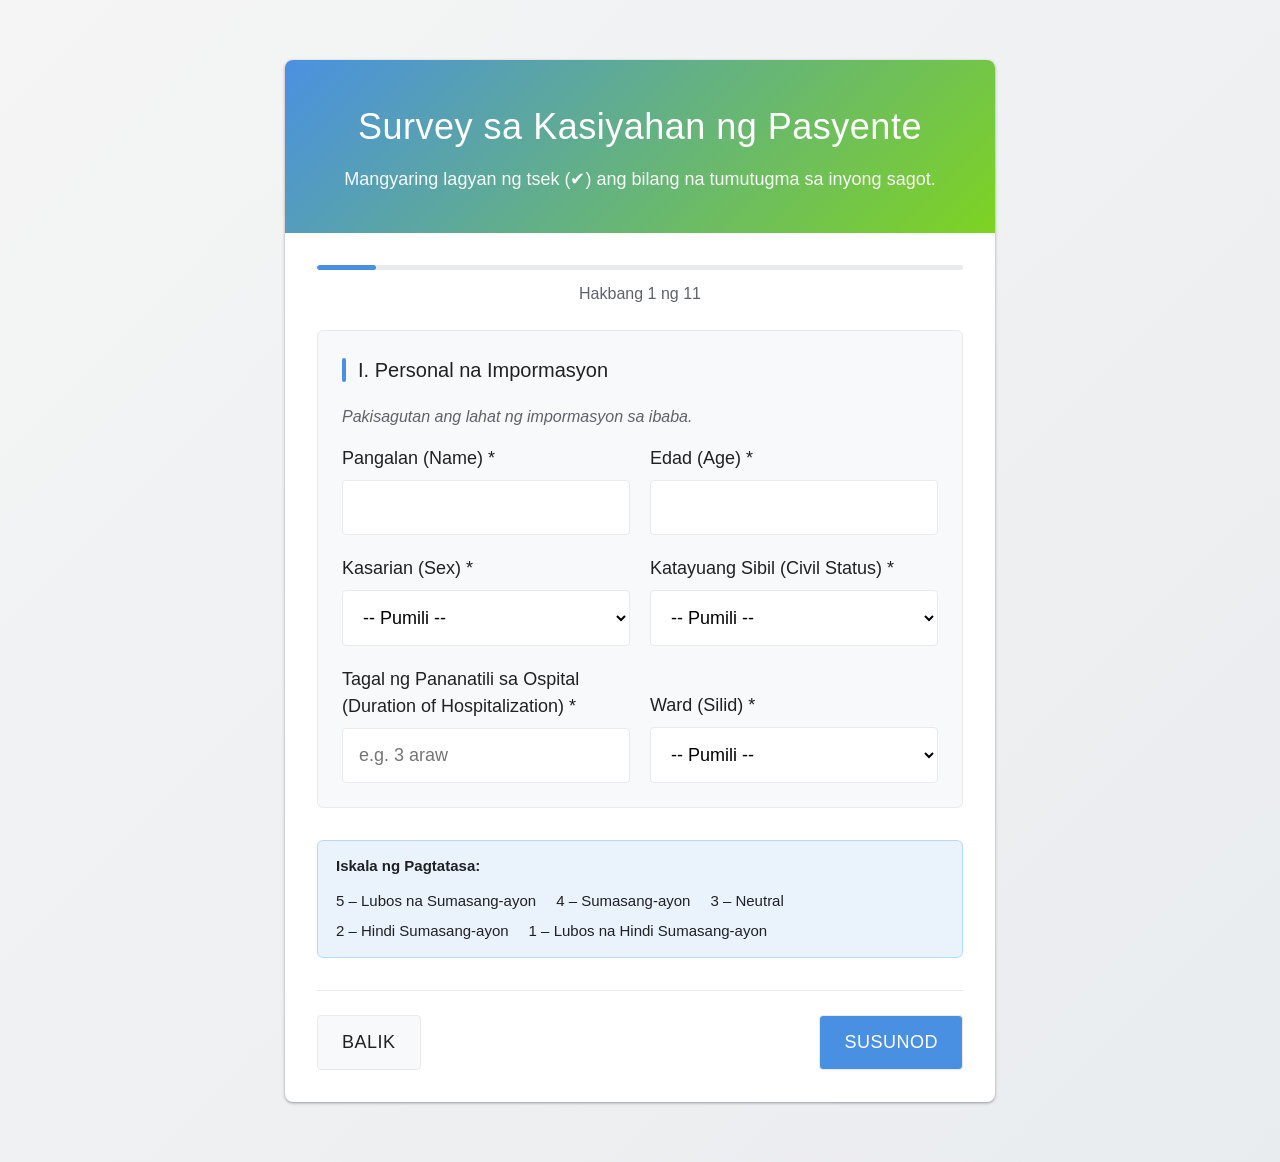
<file: public/index.html>
<!DOCTYPE html>
<html lang="tl">
<head>
    <meta charset="UTF-8">
    <meta name="viewport" content="width=device-width, initial-scale=1.0, maximum-scale=1.0, user-scalable=no">
    <meta name="theme-color" content="#4a90e2">
    <meta name="mobile-web-app-capable" content="yes">
    <meta name="apple-mobile-web-app-capable" content="yes">
    <meta name="apple-mobile-web-app-status-bar-style" content="default">
    <meta name="apple-mobile-web-app-title" content="Survey">
    <title>Nursing Care Satisfaction Survey</title>
    <link rel="stylesheet" href="style.css">
    <link rel="manifest" href="manifest.json">
    <link rel="apple-touch-icon" href="icons/icon-192.png">
</head>
<body>
    <div class="container">
        <div class="form-wrapper">
            <div class="form-header">
                <h1>Survey sa Kasiyahan ng Pasyente</h1>
                <p>Mangyaring lagyan ng tsek (✔) ang bilang na tumutugma sa inyong sagot.</p>
            </div>
            <div class="form-content">
                <div id="successMessage" class="success-message">
                    ✓ Maraming salamat sa inyong sagot!
                </div>
                <form id="surveyForm">
                    <div class="progress-container">
                        <div class="progress-bar" id="progressBar"></div>
                    </div>
                    <div class="step-indicator" id="stepIndicator">Hakbang 1 ng 5</div>

                    <!-- Step 1: Personal Information -->
                    <div class="form-step active" data-step="1">
                        <div class="demographics-section">
                            <div class="demographics-title">I. Personal na Impormasyon</div>
                            <p class="helper-text">Pakisagutan ang lahat ng impormasyon sa ibaba.</p>
                            <div class="demographics-grid">
                                <div class="form-group">
                                    <label for="name">Pangalan (Name) *</label>
                                    <input type="text" id="name" name="name" required>
                                    <span class="error-message">Kailangan ang pangalan</span>
                                </div>
                                <div class="form-group">
                                    <label for="age">Edad (Age) *</label>
                                    <input type="number" id="age" name="age" min="1" max="120" required>
                                    <span class="error-message">Kailangan ang edad</span>
                                </div>
                                <div class="form-group">
                                    <label for="sex">Kasarian (Sex) *</label>
                                    <select id="sex" name="sex" required>
                                        <option value="">-- Pumili --</option>
                                        <option value="Lalaki">Lalaki (Male)</option>
                                        <option value="Babae">Babae (Female)</option>
                                    </select>
                                    <span class="error-message">Kailangan ang kasarian</span>
                                </div>
                                <div class="form-group">
                                    <label for="civil_status">Katayuang Sibil (Civil Status) *</label>
                                    <select id="civil_status" name="civil_status" required>
                                        <option value="">-- Pumili --</option>
                                        <option value="Single">Single</option>
                                        <option value="Kasal">Kasal (Married)</option>
                                        <option value="Biyudo/Biyuda">Biyudo/Biyuda (Widowed)</option>
                                        <option value="Hiwalay">Hiwalay (Separated)</option>
                                    </select>
                                    <span class="error-message">Kailangan ang katayuang sibil</span>
                                </div>
                                <div class="form-group">
                                    <label for="duration_of_hospitalization">Tagal ng Pananatili sa Ospital (Duration of Hospitalization) *</label>
                                    <input type="text" id="duration_of_hospitalization" name="duration_of_hospitalization" placeholder="e.g. 3 araw" required>
                                    <span class="error-message">Kailangan ang tagal ng pananatili</span>
                                </div>
                                <div class="form-group">
                                    <label for="ward">Ward (Silid) *</label>
                                    <select id="ward" name="ward" required>
                                        <option value="">-- Pumili --</option>
                                        <option value="Emergency Room">Emergency Room</option>
                                        <option value="Pedia Ward">Pedia Ward</option>
                                        <option value="OB Ward">OB Ward</option>
                                        <option value="Male Ward">Male Ward</option>
                                        <option value="Female Ward">Female Ward</option>
                                        <option value="Isolation Ward (ISO)">Isolation Ward (ISO)</option>
                                        <option value="Private">Private</option>
                                        <option value="Medicine Ward">Medicine Ward</option>
                                        <option value="Outpatient Department (OPD)">Outpatient Department (OPD)</option>
                                    </select>
                                    <span class="error-message">Kailangan ang ward</span>
                                </div>
                            </div>
                        </div>
                        <div class="rating-scale-legend">
                            <strong>Iskala ng Pagtatasa:</strong>
                            <span>5 – Lubos na Sumasang-ayon</span>
                            <span>4 – Sumasang-ayon</span>
                            <span>3 – Neutral</span>
                            <span>2 – Hindi Sumasang-ayon</span>
                            <span>1 – Lubos na Hindi Sumasang-ayon</span>
                        </div>
                        <div class="step-navigation">
                            <button type="button" class="btn-prev" disabled>Balik</button>
                            <button type="button" class="btn-next">Susunod</button>
                        </div>
                    </div>

                    <!-- Survey Steps generated by JS -->
                    <div id="surveySteps"></div>
                </form>
            </div>
        </div>
    </div>
    <script src="script.js"></script>
</body>
</html>
</file>
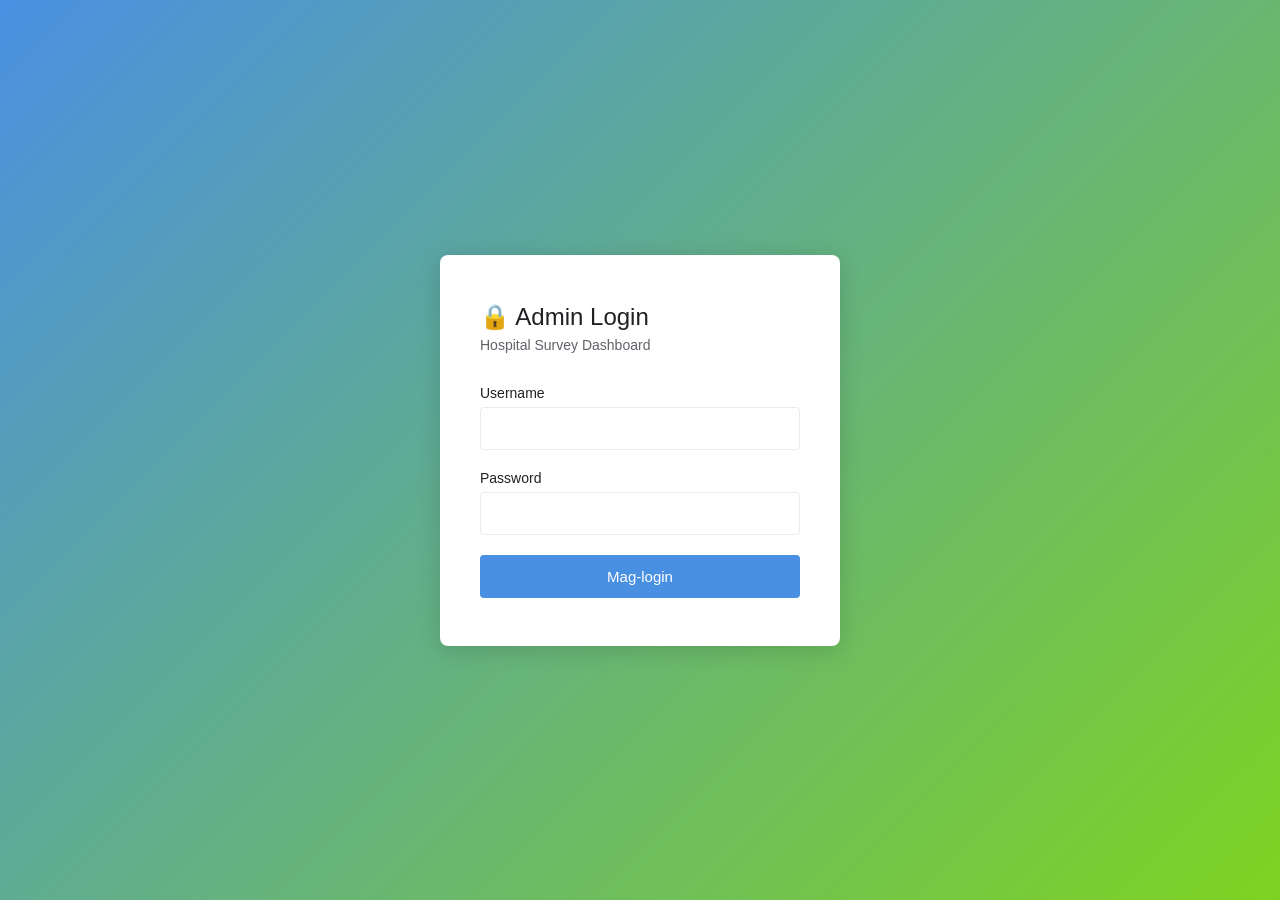
<file: public/login.html>
<!DOCTYPE html>
<html lang="tl">
<head>
    <meta charset="UTF-8">
    <meta name="viewport" content="width=device-width, initial-scale=1.0">
    <title>Admin Login - Hospital Survey</title>
    <style>
        * { margin: 0; padding: 0; box-sizing: border-box; }
        body {
            font-family: 'Roboto', 'Helvetica Neue', sans-serif;
            background: linear-gradient(135deg, #4a90e2 0%, #7ed321 100%);
            min-height: 100vh;
            display: flex;
            align-items: center;
            justify-content: center;
            padding: 20px;
        }
        .login-card {
            background: white;
            border-radius: 8px;
            box-shadow: 0 4px 24px rgba(0,0,0,0.15);
            padding: 48px 40px;
            width: 100%;
            max-width: 400px;
        }
        .login-card h1 { font-size: 24px; font-weight: 500; color: #202124; margin-bottom: 6px; }
        .login-card p { font-size: 14px; color: #5f6368; margin-bottom: 32px; }
        .form-group { margin-bottom: 20px; }
        .form-group label { display: block; font-size: 14px; font-weight: 500; color: #202124; margin-bottom: 6px; }
        .form-group input {
            width: 100%; padding: 12px 14px;
            border: 1px solid #e8eaed; border-radius: 4px;
            font-size: 15px; transition: border-color 0.2s;
        }
        .form-group input:focus {
            outline: none; border-color: #4a90e2;
            box-shadow: 0 0 0 3px rgba(74,144,226,0.1);
        }
        .error-box {
            background: #fde7e1; color: #d33b27;
            padding: 12px 14px; border-radius: 4px;
            font-size: 14px; margin-bottom: 20px; display: none;
        }
        .btn-login {
            width: 100%; padding: 13px;
            background: #4a90e2; color: white;
            border: none; border-radius: 4px;
            font-size: 15px; font-weight: 500;
            cursor: pointer; transition: background 0.2s;
        }
        .btn-login:hover { background: #357abd; }
        .btn-login:disabled { opacity: 0.7; cursor: not-allowed; }
    </style>
</head>
<body>
    <div class="login-card">
        <h1>🔒 Admin Login</h1>
        <p>Hospital Survey Dashboard</p>
        <div class="error-box" id="errorBox"></div>
        <form id="loginForm">
            <div class="form-group">
                <label for="username">Username</label>
                <input type="text" id="username" name="username" autocomplete="username" required>
            </div>
            <div class="form-group">
                <label for="password">Password</label>
                <input type="password" id="password" name="password" autocomplete="current-password" required>
            </div>
            <button type="submit" class="btn-login" id="loginBtn">Mag-login</button>
        </form>
    </div>
    <script>
        if (localStorage.getItem('admin_token')) {
            window.location.href = 'admin.html';
        }

        document.getElementById('loginForm').addEventListener('submit', async function(e) {
            e.preventDefault();
            const btn = document.getElementById('loginBtn');
            const errorBox = document.getElementById('errorBox');
            btn.disabled = true;
            btn.textContent = 'Naglo-login...';
            errorBox.style.display = 'none';

            try {
                const res = await fetch('/api/login', {
                    method: 'POST',
                    headers: { 'Content-Type': 'application/json' },
                    body: JSON.stringify({
                        username: document.getElementById('username').value,
                        password: document.getElementById('password').value
                    })
                });
                const data = await res.json();
                if (data.success) {
                    localStorage.setItem('admin_token', data.token);
                    localStorage.setItem('admin_username', data.username);
                    window.location.href = 'admin.html';
                } else {
                    errorBox.textContent = data.message;
                    errorBox.style.display = 'block';
                }
            } catch {
                errorBox.textContent = 'Connection error. Try again.';
                errorBox.style.display = 'block';
            } finally {
                btn.disabled = false;
                btn.textContent = 'Mag-login';
            }
        });
    </script>
</body>
</html>
</file>
<file: public/style.css>
* {
    margin: 0;
    padding: 0;
    box-sizing: border-box;
}

:root {
    --primary-color: #4a90e2; /* Light blue */
    --secondary-color: #7ed321; /* Green */
    --light-gray: #f8f9fa;
    --border-color: #e8eaed;
    --text-dark: #202124;
    --text-light: #5f6368;
    --success-color: #1e8e3e;
    --error-color: #d33b27;
    --hover-color: #f1f3f4;
    --shadow: 0 1px 2px rgba(60, 64, 67, 0.3), 0 1px 3px 1px rgba(60, 64, 67, 0.15);
    --shadow-hover: 0 1px 3px rgba(60, 64, 67, 0.3), 0 4px 8px 3px rgba(60, 64, 67, 0.15);
}

body {
    font-family: 'Roboto', 'Helvetica Neue', sans-serif;
    background: linear-gradient(135deg, #f5f5f5 0%, #e9ecef 100%);
    color: var(--text-dark);
    line-height: 1.5;
    min-height: 100vh;
    padding: 20px 0;
    font-size: 18px;
}

/* Container and Layout */
.container {
    max-width: 750px;
    margin: 40px auto;
    padding: 0 20px;
}

.form-wrapper {
    background: white;
    border-radius: 8px;
    box-shadow: var(--shadow);
    overflow: hidden;
}

/* Header */
.form-header {
    background: linear-gradient(135deg, var(--primary-color) 0%, var(--secondary-color) 100%);
    padding: 40px 32px;
    color: white;
    text-align: center;
}

.form-header h1 {
    font-size: 36px;
    font-weight: 300;
    margin-bottom: 12px;
    letter-spacing: 0.5px;
}

.form-header p {
    font-size: 18px;
    opacity: 0.95;
    font-weight: 300;
}

/* Form Content */
.form-content {
    padding: 32px;
}

/* Section */
.form-section {
    margin-bottom: 32px;
}

.form-section:last-child {
    margin-bottom: 0;
}

.section-title {
    font-size: 24px;
    font-weight: 500;
    color: var(--text-dark);
    margin-bottom: 24px;
    padding-bottom: 12px;
    border-bottom: 3px solid var(--primary-color);
    display: inline-block;
}

/* Question Card */
.question-card {
    margin-bottom: 24px;
    padding: 20px;
    background: var(--light-gray);
    border-radius: 6px;
    border-left: 4px solid var(--primary-color);
    transition: all 0.3s ease;
}

.question-card:hover {
    background: #f0ebf8;
    box-shadow: 0 2px 8px rgba(95, 53, 245, 0.1);
}

.question-card.error {
    border-left-color: var(--error-color);
    background: #fde7e1;
}

.question-label {
    font-size: 18px;
    font-weight: 500;
    color: var(--text-dark);
    margin-bottom: 12px;
    display: block;
}

/* Rating System */
.rating-group {
    display: flex;
    gap: 8px;
    flex-wrap: wrap;
}

.rating-option {
    flex: 1;
    min-width: 80px;
}

.rating-option input[type="radio"] {
    display: none;
}

.rating-label {
    display: flex;
    flex-direction: column;
    align-items: center;
    justify-content: center;
    padding: 16px 20px;
    background: white;
    border: 2px solid var(--border-color);
    border-radius: 6px;
    cursor: pointer;
    transition: all 0.3s ease;
    font-size: 16px;
    text-align: center;
    min-height: 100px;
    line-height: 1.3;
}

.rating-label:hover {
    background: var(--hover-color);
    border-color: var(--primary-color);
    transform: translateY(-2px);
    box-shadow: 0 4px 12px rgba(95, 53, 245, 0.15);
}

.rating-option input[type="radio"]:checked + .rating-label {
    background: var(--primary-color);
    color: white;
    border-color: var(--primary-color);
    box-shadow: 0 4px 12px rgba(95, 53, 245, 0.3);
}

.rating-number {
    font-size: 28px;
    font-weight: 600;
    margin-bottom: 4px;
}

.rating-text {
    font-size: 14px;
    font-weight: 400;
}

/* Form Groups */
.form-group {
    margin-bottom: 24px;
}

.form-group label {
    display: block;
    font-size: 18px;
    font-weight: 500;
    color: var(--text-dark);
    margin-bottom: 8px;
}

.form-group input[type="text"],
.form-group input[type="number"],
.form-group input[type="date"] {
    width: 100%;
    padding: 16px 16px;
    border: 1px solid var(--border-color);
    border-radius: 4px;
    font-size: 18px;
    font-family: 'Roboto', sans-serif;
    transition: all 0.3s ease;
}

.form-group input[type="text"]:focus,
.form-group input[type="number"]:focus,
.form-group input[type="date"]:focus {
    outline: none;
    border-color: var(--primary-color);
    box-shadow: 0 0 0 3px rgba(95, 53, 245, 0.1);
}

.form-group input[type="text"].error,
.form-group input[type="number"].error,
.form-group input[type="date"].error {
    border-color: var(--error-color);
}

.form-group.has-error input {
    border-color: var(--error-color);
}

/* Error Message */
.error-message {
    color: var(--error-color);
    font-size: 12px;
    margin-top: 6px;
    display: none;
}

.form-group.has-error .error-message,
.question-card.error .error-message {
    display: block;
}

/* Demographics Section */
.demographics-section {
    background: var(--light-gray);
    padding: 24px;
    border-radius: 6px;
    margin-bottom: 32px;
    border: 1px solid var(--border-color);
}

.demographics-title {
    font-size: 20px;
    font-weight: 500;
    color: var(--text-dark);
    margin-bottom: 20px;
    display: flex;
    align-items: center;
}

.demographics-title::before {
    content: '';
    display: inline-block;
    width: 4px;
    height: 24px;
    background: var(--primary-color);
    border-radius: 2px;
    margin-right: 12px;
}

.demographics-grid {
    display: grid;
    grid-template-columns: 1fr 1fr;
    gap: 20px;
    align-items: end;
}

.demographics-grid .form-group {
    margin-bottom: 0;
}

/* Buttons */
.form-actions {
    display: flex;
    gap: 12px;
    margin-top: 32px;
    padding-top: 24px;
    border-top: 1px solid var(--border-color);
}

button {
    padding: 16px 32px;
    border: none;
    border-radius: 4px;
    font-size: 18px;
    font-weight: 500;
    cursor: pointer;
    transition: all 0.3s ease;
    font-family: 'Roboto', sans-serif;
    text-transform: uppercase;
    letter-spacing: 0.5px;
}

.btn-submit {
    background: var(--primary-color);
    color: white;
    flex: 1;
}

.btn-submit:hover {
    background: #4c2dd9;
    box-shadow: var(--shadow-hover);
    transform: translateY(-2px);
}

.btn-submit:active {
    transform: translateY(0);
}

.btn-reset {
    background: var(--light-gray);
    color: var(--text-dark);
    border: 1px solid var(--border-color);
}

.btn-reset:hover {
    background: var(--hover-color);
}

/* Success Message */
.success-message {
    display: none;
    background: #d4edda;
    border: 1px solid #c3e6cb;
    color: var(--success-color);
    padding: 16px;
    border-radius: 4px;
    margin-bottom: 20px;
    text-align: center;
    font-weight: 500;
}

.success-message.show {
    display: block;
    animation: slideDown 0.3s ease;
}

@keyframes slideDown {
    from {
        opacity: 0;
        transform: translateY(-20px);
    }
    to {
        opacity: 1;
        transform: translateY(0);
    }
}

/* Loading State */
.btn-submit.loading {
    opacity: 0.7;
    pointer-events: none;
}

.btn-submit.loading::after {
    content: '';
    display: inline-block;
    width: 14px;
    height: 14px;
    border: 2px solid rgba(255, 255, 255, 0.3);
    border-radius: 50%;
    border-top-color: white;
    animation: spin 0.8s linear infinite;
    margin-left: 8px;
}

@keyframes spin {
    to {
        transform: rotate(360deg);
    }
}

/* Progress Bar */
.progress-container {
    width: 100%;
    height: 5px;
    background: var(--border-color);
    border-radius: 4px;
    margin-bottom: 12px;
    overflow: hidden;
}

.progress-bar {
    height: 100%;
    background: var(--primary-color);
    border-radius: 4px;
    transition: width 0.4s ease;
    width: 0%;
}

/* Multi-step Form */
.form-step {
    display: none;
}

.form-step.active {
    display: block;
}

.step-navigation {
    display: flex;
    justify-content: space-between;
    margin-top: 32px;
    padding-top: 24px;
    border-top: 1px solid var(--border-color);
}

.btn-prev, .btn-next {
    background: var(--light-gray);
    color: var(--text-dark);
    border: 1px solid var(--border-color);
    padding: 16px 24px;
}

.btn-prev:hover, .btn-next:hover {
    background: var(--hover-color);
}

.btn-next {
    background: var(--primary-color);
    color: white;
}

.btn-next:hover {
    background: #357abd;
}

/* Helper Text */
.helper-text {
    font-size: 16px;
    color: var(--text-light);
    margin-bottom: 16px;
    font-style: italic;
}

/* Step Indicator */
.step-indicator {
    text-align: center;
    font-size: 16px;
    color: var(--text-light);
    margin-bottom: 24px;
}

/* Sticky Submit */
.sticky-submit {
    position: fixed;
    bottom: 0;
    left: 0;
    right: 0;
    background: white;
    padding: 16px;
    box-shadow: 0 -2px 10px rgba(0,0,0,0.1);
    z-index: 100;
    display: none;
}

.sticky-submit.show {
    display: block;
}

/* Responsive Design */
@media (max-width: 768px) {
    body {
        font-size: 15px;
        padding: 0;
    }

    .container {
        margin: 0;
        padding: 0;
        max-width: 100%;
    }

    .form-wrapper {
        border-radius: 0;
        box-shadow: none;
        min-height: 100vh;
    }

    .form-header {
        padding: 28px 20px;
    }

    .form-header h1 {
        font-size: 22px;
    }

    .form-header p {
        font-size: 14px;
    }

    .form-content {
        padding: 20px 16px;
    }

    .demographics-section {
        padding: 16px;
    }

    .demographics-grid {
        grid-template-columns: 1fr;
        gap: 14px;
    }

    .form-group label {
        font-size: 15px;
    }

    .form-group input[type="text"],
    .form-group input[type="number"],
    .form-group input[type="date"],
    .form-group select {
        padding: 13px 12px;
        font-size: 15px;
    }

    .section-title {
        font-size: 17px;
        margin-bottom: 16px;
    }

    .question-card {
        padding: 14px 12px;
        margin-bottom: 16px;
    }

    .question-label {
        font-size: 14px;
        margin-bottom: 14px;
    }

    /* Stack rating options vertically on mobile for readability */
    .rating-group {
        flex-direction: column;
        gap: 8px;
    }

    .rating-option {
        width: 100%;
        min-width: unset;
    }

    .rating-label {
        flex-direction: row;
        justify-content: flex-start;
        padding: 12px 16px;
        min-height: unset;
        gap: 14px;
        text-align: left;
    }

    .rating-number {
        font-size: 20px;
        margin-bottom: 0;
        min-width: 28px;
        text-align: center;
    }

    .rating-text {
        font-size: 14px;
    }

    .step-navigation {
        margin-top: 24px;
        padding-top: 16px;
    }

    .btn-prev, .btn-next, .btn-submit {
        padding: 14px 20px;
        font-size: 15px;
    }

    .rating-scale-legend {
        font-size: 13px;
        gap: 6px 12px;
        padding: 12px 14px;
    }

    .helper-text {
        font-size: 13px;
    }

    .step-indicator {
        font-size: 14px;
    }

    /* Progress bar more visible */
    .progress-container {
        height: 6px;
    }
}

.form-group select {
    width: 100%;
    padding: 16px;
    border: 1px solid var(--border-color);
    border-radius: 4px;
    font-size: 18px;
    font-family: 'Roboto', sans-serif;
    background: white;
    transition: all 0.3s ease;
    cursor: pointer;
}

.form-group select:focus {
    outline: none;
    border-color: var(--primary-color);
    box-shadow: 0 0 0 3px rgba(74, 144, 226, 0.1);
}

.rating-scale-legend {
    background: #eaf3fb;
    border: 1px solid #b8d9f5;
    border-radius: 6px;
    padding: 14px 18px;
    margin-bottom: 20px;
    font-size: 15px;
    color: var(--text-dark);
    display: flex;
    flex-wrap: wrap;
    gap: 8px 20px;
    align-items: center;
}

.rating-scale-legend strong {
    width: 100%;
    margin-bottom: 4px;
}

/* Utility Classes */
.text-muted {
    color: var(--text-light);
}

.mt-20 {
    margin-top: 20px;
}

.mb-20 {
    margin-bottom: 20px;
}

/* Print Styles */
@media print {
    body {
        background: white;
    }

    .form-wrapper {
        box-shadow: none;
    }

    button {
        display: none;
    }
}
</file>
